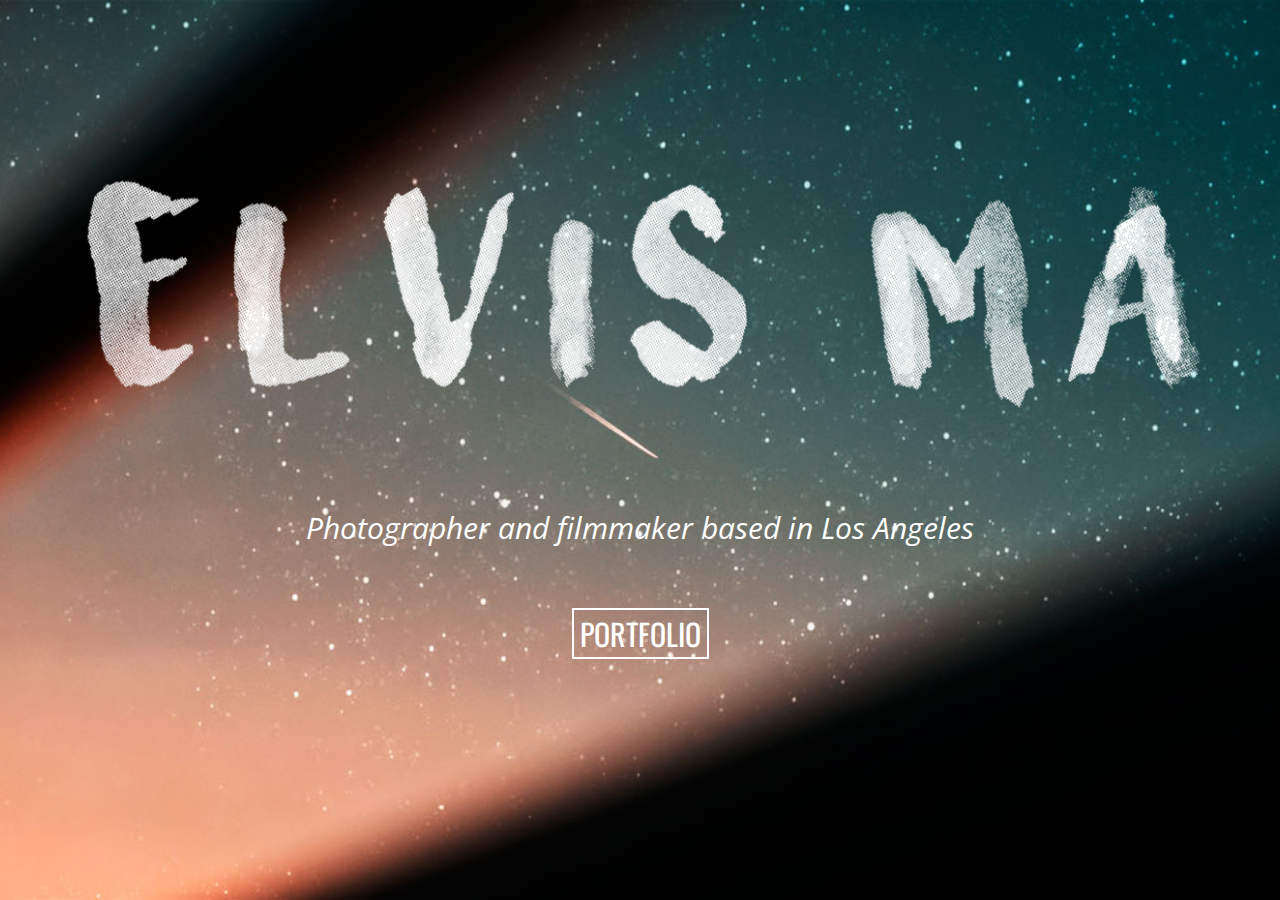
<file: index.html>
<!DOCTYPE html>
<html id="homePage">
	<head>
		<meta charset="utf-8"/>
		<meta name="description" content="Portfolio of Elvis Ma, a photographer and filmmaker located in Los Angles"/>
		<title>Elvis Ma Photography</title> 
		<link rel="stylesheet" type="text/css" href="ElvisMa.css" />	
		<link href="https://fonts.googleapis.com/css?family=Amatic+SC" rel="stylesheet">
		<link href="https://fonts.googleapis.com/css?family=Oswald" rel="stylesheet">
		<link href="https://fonts.googleapis.com/css?family=Open+Sans+Condensed:300" rel="stylesheet">
		<link rel="shortcut icon" href="web/favicon.ico" />
		<script src="https://ajax.googleapis.com/ajax/libs/jquery/3.3.1/jquery.min.js">
		</script>
		<script>
			var go = false;
			var startTimers;
			function changeBackgroundIn() {
				$("#blueLogo").css({"display":"block"});
				$("#blueLogo").animate({left: "10px"},200).promise().done(function() { logoOut();});
				document.getElementById("buttonPo").style.backgroundColor = "white";
				document.getElementById("buttonPo").style.color = "black";
			}	
			function changeBackgroundOut() {
				document.getElementById("buttonPo").style.backgroundColor = "transparent";
				document.getElementById("buttonPo").style.color = "white";
			}
			function changeBackgroundClick() {
				document.getElementById("buttonPo").style.border = "2px solid white";
			}
			function logoOut() {
				$("#blueLogo").animate({left: "0px"},200)
				$("#blueLogo").css({"display":"none"});
			}
			function fadeBackground() {
				$("#homePage").fadeIn();
				$("nav").fadeIn();
				$("#home").slideDown();
			}	
			window.onload = function() {
				fadeBackground();
			}
		</script>
	</head>
	<body>
		<div id="blueLogo"></div>
		<div id="logo"> </div> 
		<center><div id="home"/><span id="italicize">Photographer and filmmaker based in Los Angeles</span> </div></center>
		<nav id="buttonNav">
			<!--<center><div id="portfolioNav">
				<center><a href="portfolio.html">PORTFOLIO</a></center>
			</div></center>-->
			<center><a href="portfolio.html" id="buttonP"><input id="buttonPo" type="button" value="PORTFOLIO"  onmouseover="changeBackgroundIn()" onmouseout="changeBackgroundOut()" onclick="changeBackgroundClick()"></a></center>
		</nav>
	</body>
</html>
</file>
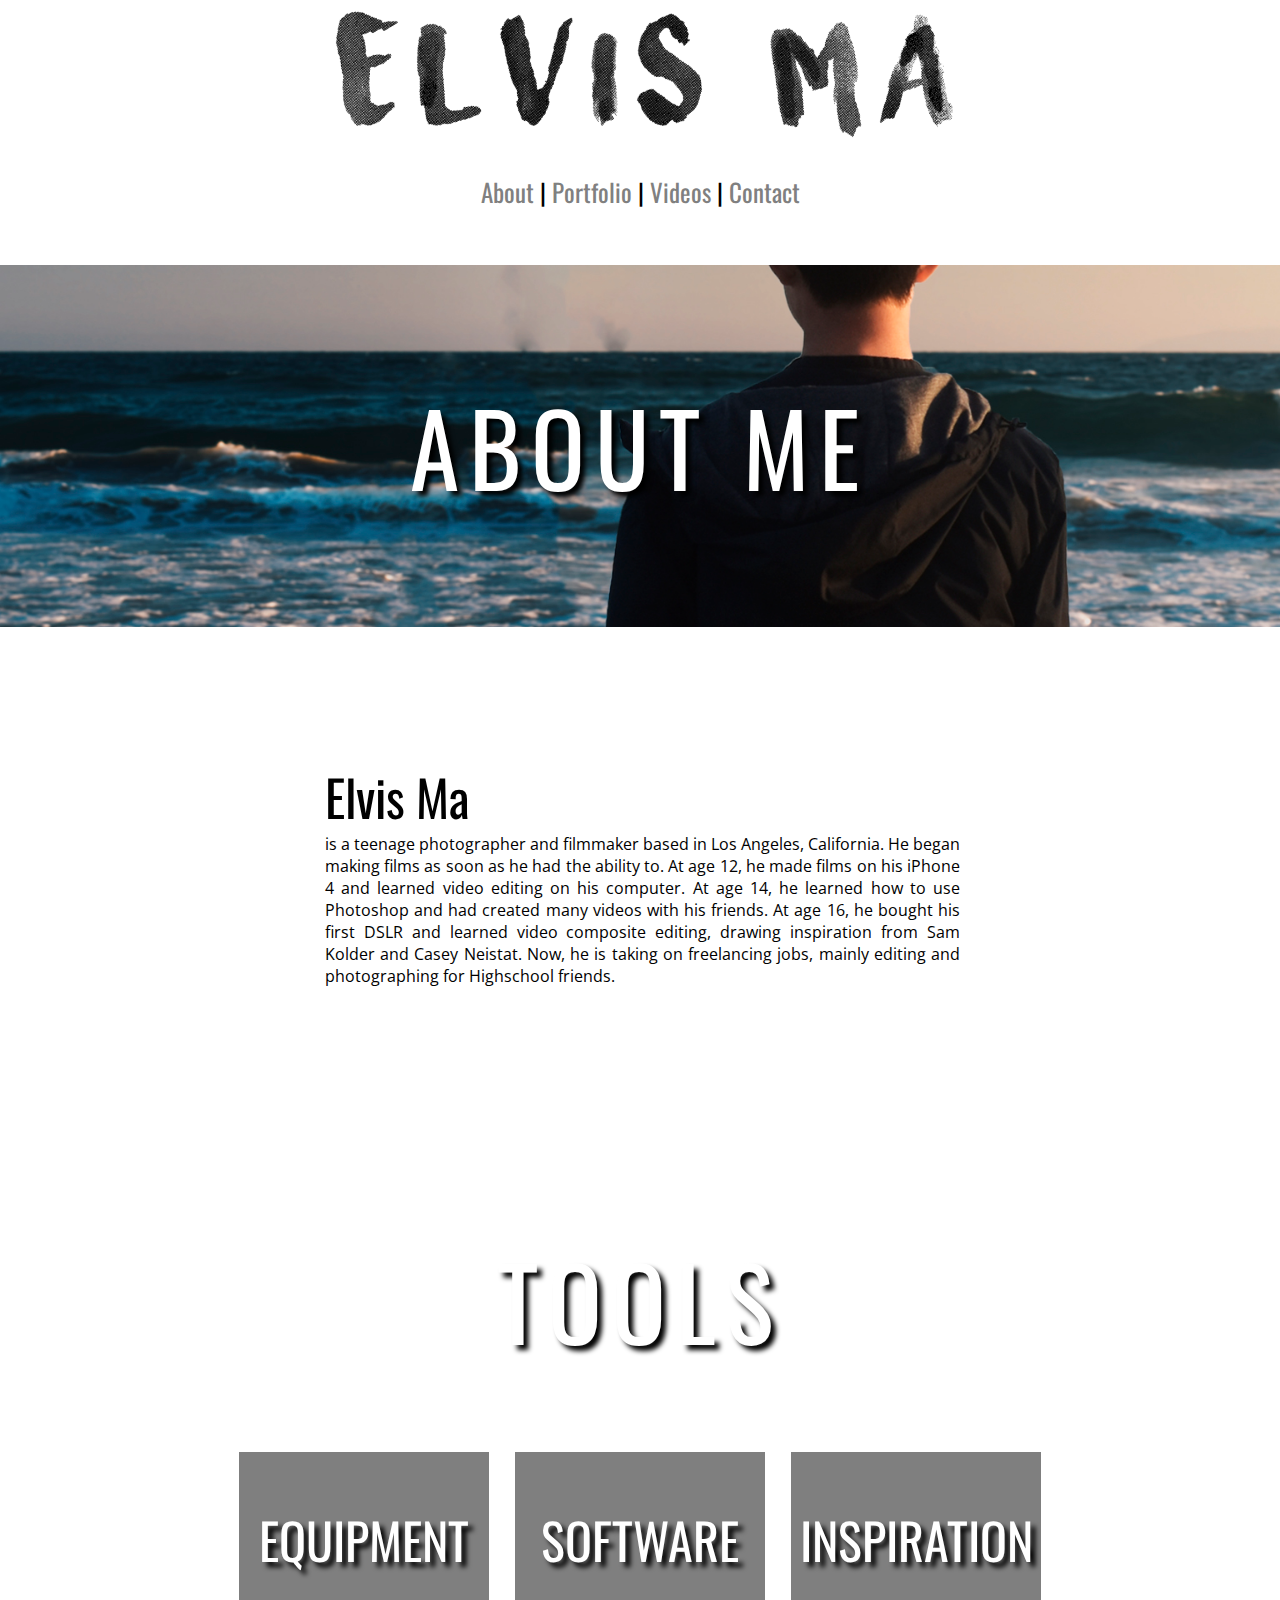
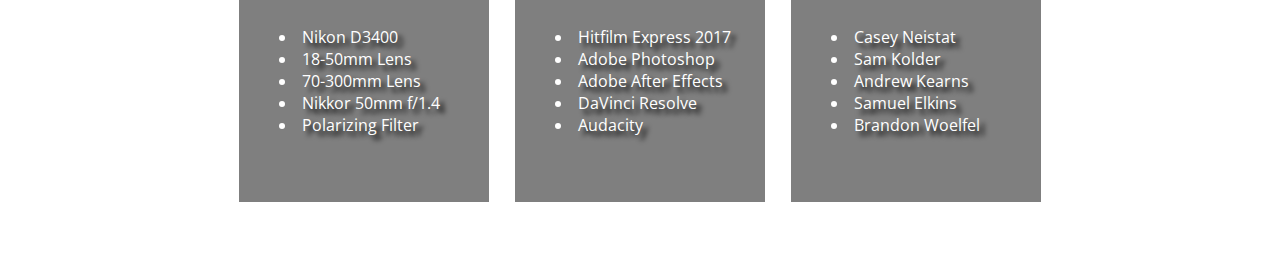
<file: aboutme.html>
<!DOCTYPE html>
<html>
	<head>	
		<meta name="description" content="Learn about Elvis Ma's background and inspiration"/>
		<title>About</title>
		<link rel="stylesheet" type="text/css" href="ElvisMa.css" />
		<link href="https://fonts.googleapis.com/css?family=Oswald" rel="stylesheet">
		<link href="https://fonts.googleapis.com/css?family=Amatic+SC" rel="stylesheet">
		<link href="https://fonts.googleapis.com/css?family=Open+Sans+Condensed:300" rel="stylesheet">
		<link href="https://fonts.googleapis.com/css?family=Open+Sans" rel="stylesheet">
		<link rel="shortcut icon" href="web/favicon.ico" />
	</head>
	<body>
		<div id="topDiv">
			<a href="index.html"><h1 class="pageHead"></h1></a>
			<nav>
				<p class="mainnav">
					<a href="aboutme.html">About</a> |
					<a href="portfolio.html">Portfolio</a> |
					<a href="videos.html">Videos</a> |
					<a href="contact.html">Contact</a>
				</p>
			</nav>
		</div>
		<h1 class="pageHeader">ABOUT</h1>
		<div id="aboutParallax" >
			<div class="parallax-inner">
				<h1>ABOUT ME</h1>
			</div>
		</div>
		<!--<img id="myPhoto" src="me.jpg">-->
			<div id="aboutMe">
				<p class="maintext"><span class="name">Elvis Ma</span><br>is a teenage photographer and filmmaker based in Los Angeles, California. He began making films as soon as he had the ability to. At age 12, he made films on his iPhone 4 and learned video editing on his computer. At age 14, he learned how to use Photoshop and had created many videos with his friends. At age 16, he bought his first DSLR and learned video composite editing, drawing inspiration from Sam Kolder and Casey Neistat. Now, he is taking on freelancing jobs, mainly editing and photographing for Highschool friends. </p>
			</div>
		<div id="equipmentParallax">
			<div class="parallax-inner">
				<h1>TOOLS</h1>
				<div id="toolsDivs">
					<div class="equipmentDiv">
						<p class="name" class="equipmentTitle">EQUIPMENT</p>	
						<ul class="equipment">
							<li>Nikon D3400</li>
							<li>18-50mm Lens</li>
							<li>70-300mm Lens</li>
							<li>Nikkor 50mm f/1.4</li>
							<li>Polarizing Filter</li>
						</ul>
					</div>
					<div class="equipmentDiv">
						<p class="name" class="equipmentTitle">SOFTWARE</p>	
						<ul class="equipment">
							<li>Hitfilm Express 2017</li>
							<li>Adobe Photoshop</li>
							<li>Adobe After Effects</li>
							<li>DaVinci Resolve</li>
							<li>Audacity</li>
						</ul>
					</div>
					<div class="equipmentDiv">
						<p class="name" class="equipmentTitle">INSPIRATION</p>	
						<ul class="equipment">
							<a href="https://www.youtube.com/user/caseyneistat" target="_blank"><li>Casey Neistat</li></a>
							<a href="https://www.youtube.com/channel/UC_tXKhJlqZrgr_qdhEKmrDQ" target="_blank" ><li>Sam Kolder</li> </a>
							<a href="https://www.andrewtkearns.com/" target="_blank"><li>Andrew Kearns</li></a>
							<a href="https://samuelelkins.co/" target="_blank"><li>Samuel Elkins</li></a>
							<a href="http://www.brandonwoelfel.com/" target="_blank"><li>Brandon Woelfel</li></a>
						</ul>
					</div>
				</div>
			</div>
		</div>
		
	</body>
</html>
</file>
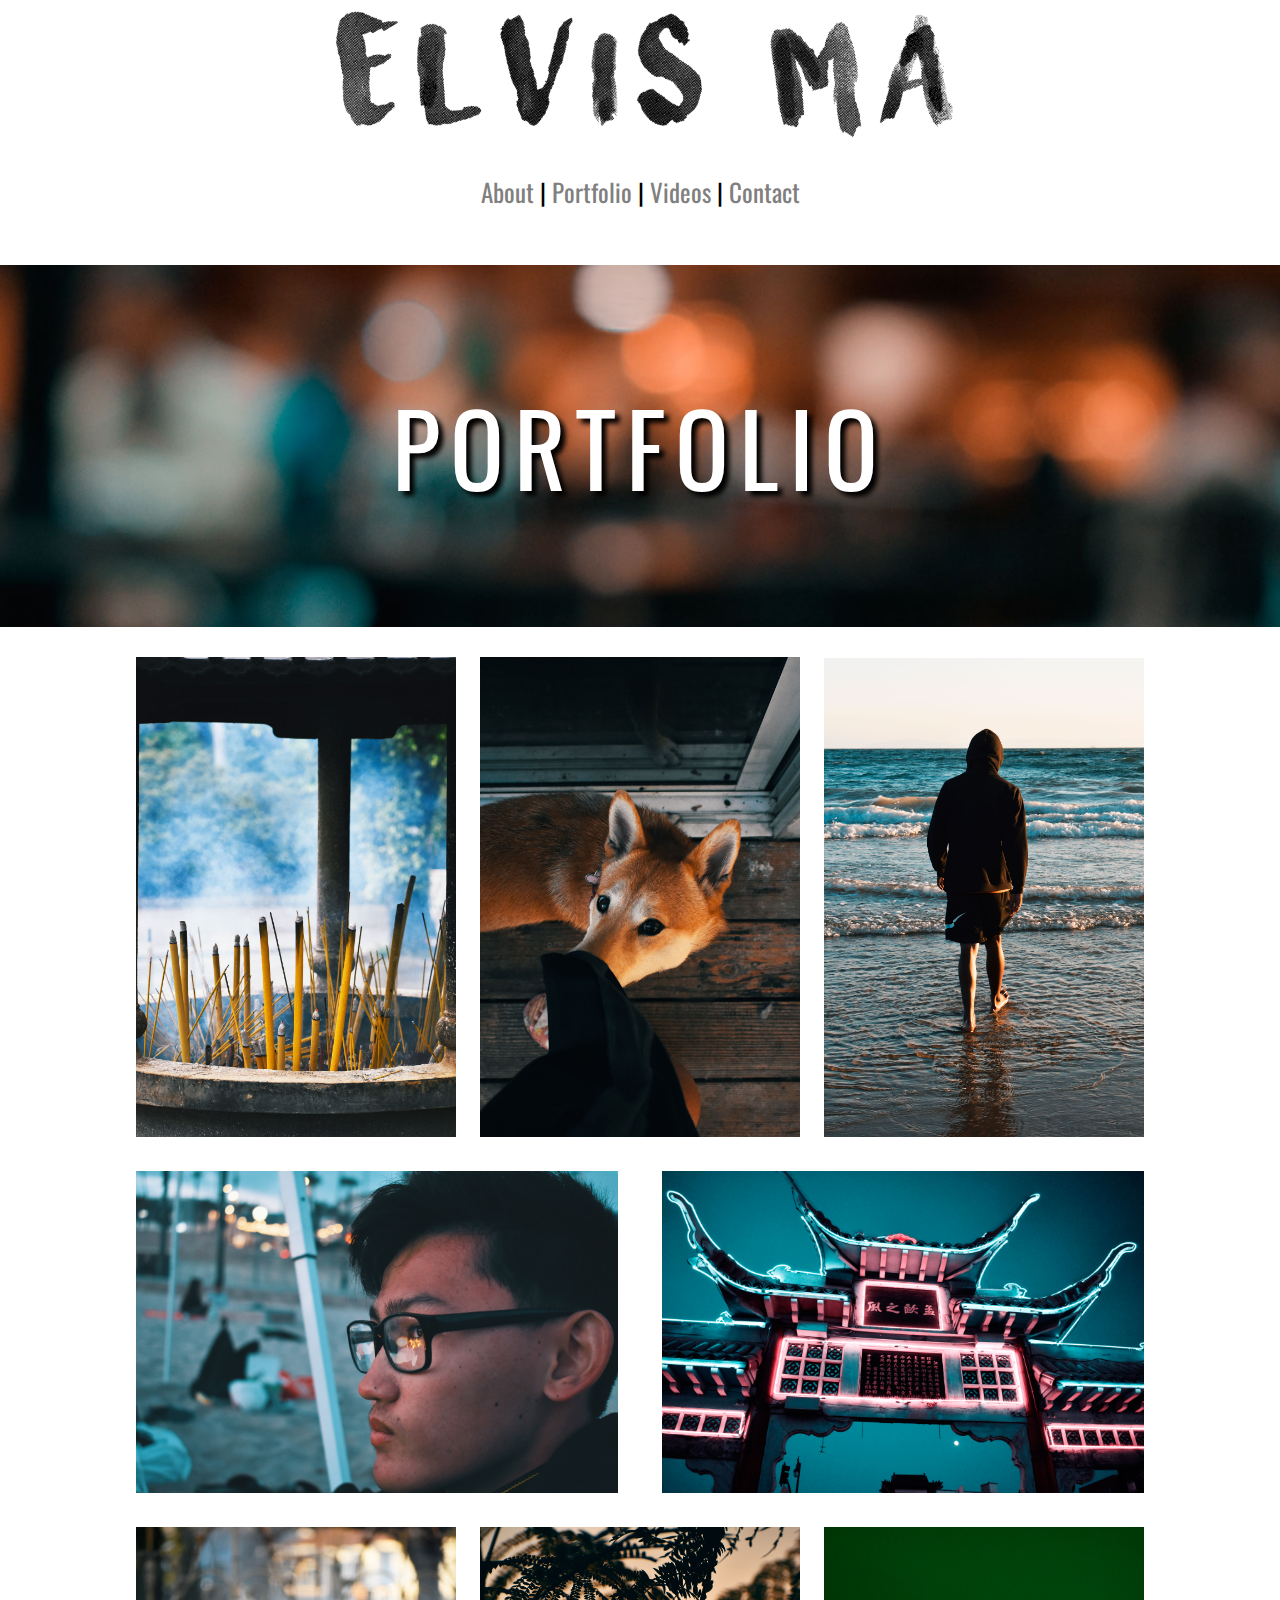
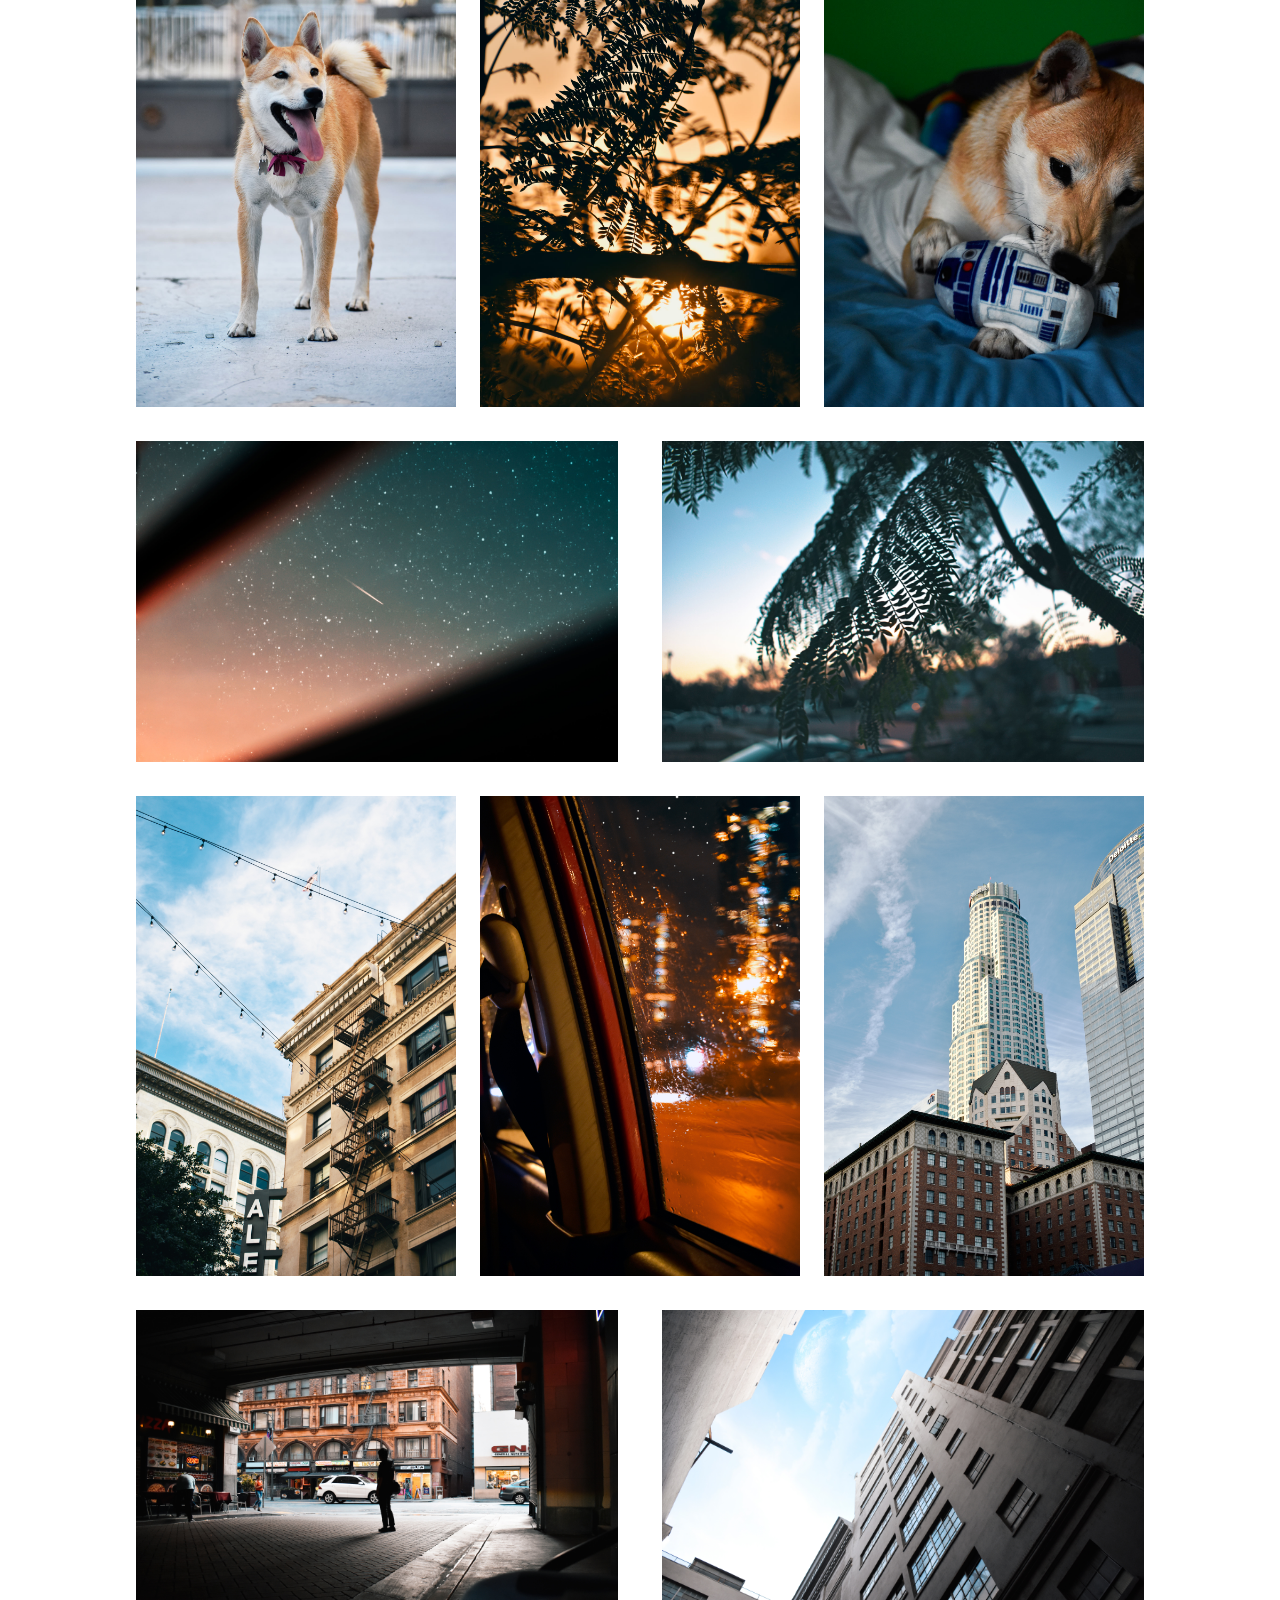
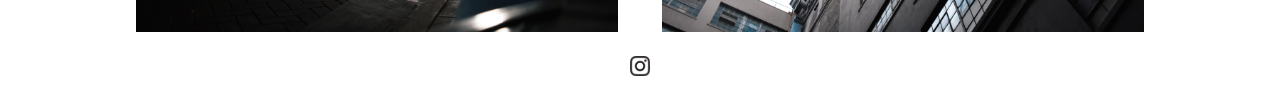
<file: portfolio.html>
<!DOCTYPE html>
<html>
	<head>
		<meta name="description" content="Elvis Ma's Photography Portfolio"/>
		<title>Portfolio</title>
		<link rel="stylesheet" type="text/css" href="ElvisMa.css" />
		<link href="https://fonts.googleapis.com/css?family=Oswald" rel="stylesheet">
		<link rel="shortcut icon" href="web/favicon.ico" />
		<script src="https://ajax.googleapis.com/ajax/libs/jquery/3.3.1/jquery.min.js"></script>
		<script>
			var slideshow = ["portfolio/neoncastleOptimized.jpg","portfolio/bokehOptimized.jpg", "portfolio/edwinbokehOptimized.jpg", "parallax/bokeh.jpg"];
			var currentImage;
			var counter= 0;
			
			function enlargeImage(id) {
				id.style.transition = "all .2s ease-in-out";
				id.style.transform = "scale(1.05)";
			}
			function unlargeImage(id) {
				id.style.transition = "all .2s ease-in-out";
				id.style.transform = "scale(1)";
			}
			function startSlideshow(imageArray) {
				if (counter >= imageArray.length) {
					counter = 0;
				}
				currentImage = imageArray[counter];
				//console.log(currentImage);
				if (currentImage == "parallax/bokeh.jpg") {
					document.getElementById("portfolioParallax").style.background = "url('" +currentImage+ "')  no-repeat center fixed";
				} else {
					document.getElementById("portfolioParallax").style.background = "url('" +currentImage+ "')  fixed";
				}
				counter++;
			}
			function fadeBackground() {
				$('#portDiv').fadeIn();
				$('#portfolioParallax').fadeIn();
				$('#portLogo').fadeIn();
				$('#portNav').fadeIn();
			}
			window.onload = function() {
				fadeBackground();
				var slideshowTimer = setInterval(function(){startSlideshow(slideshow);}, 2000);
			}
			
		</script>
	</head>
	<body>
		<a href="index.html"><h1 class="pageHead" id="portLogo"></h1></a>
		<nav id="portNav">
			<p class="mainnav">
				<a href="aboutme.html">About</a> |
				<a class="current" href="portfolio.html">Portfolio</a> |
				<a href="videos.html">Videos</a> |
				<a href="contact.html">Contact</a>
			</p>
		</nav>
		<div id="portfolioParallax">
			<div class="parallax-inner">
				<h1>PORTFOLIO</h1>
			</div>
		</div>
		<div id="portDiv">
			<center>
				<div class="portraits">
					<a href="https://www.instagram.com/p/BYC7zZTgqqB/?taken-by=elvis._.ma" target="_blank">
						<img src="portfolio/candles0Optimized.jpg" id="candle" alt="big candles from Hong Kong" onmouseover="enlargeImage(this)" onmouseout="unlargeImage(this)" />
					</a>
					<a href="https://www.instagram.com/p/BY99_WyAbSt/?taken-by=elvis._.ma" target="_blank">
						<img src="portfolio/katsuariel1Optimized.jpg" alt="overhead photo of a Shiba Inu dog" onmouseover="enlargeImage(this)" onmouseout="unlargeImage(this)"/>
					</a>
					<a href="https://www.instagram.com/p/BYr7pFxAVlu/?taken-by=elvis._.ma" target="_blank">
						<img src="portfolio/davidsunset1Optimized.jpg" alt="man walking into ocean with sunset" onmouseover="enlargeImage(this)" onmouseout="unlargeImage(this)"/>
					</a>							
				</div>
				<div class="landscapes">
					<a href="https://www.instagram.com/p/BZAgstmApJE/?taken-by=elvis._.ma" target="_blank">
						<img src="portfolio/edwinbokehOptimized.jpg" alt="guy sitting in front of a firepit" onmouseover="enlargeImage(this)" onmouseout="unlargeImage(this)"/>
					</a> 
					<a href="https://www.instagram.com/p/BYxA3Kdghz2/?taken-by=elvis._.ma" target="_blank">
					<img src="portfolio/neoncastleOptimized.jpg" alt="Chinatown" onmouseover="enlargeImage(this)" onmouseout="unlargeImage(this)"/>
					</a>
				</div>
				<div class="portraits">
					<img src="portfolio/katssuOptimized.jpg" alt="smiling Shiba Inu" onmouseover="enlargeImage(this)" onmouseout="unlargeImage(this)"/>
					<img src="portfolio/leavesOptimized.jpg" alt="silhouette of leaves in front of sunset"onmouseover="enlargeImage(this)" onmouseout="unlargeImage(this)"/>
					<img src="portfolio/katsubitingOptimized.jpg" alt="shiba inu biting a toy" onmouseover="enlargeImage(this)" onmouseout="unlargeImage(this)"/>
				</div>
				<div class="landscapes">
					<img src="portfolio/starsOptimized.jpg" alt="stars with a shooting star" onmouseover="enlargeImage(this)" onmouseout="unlargeImage(this)"/>
					<img src="portfolio/bokehOptimized.jpg" alt="leaves" onmouseover="enlargeImage(this)" onmouseout="unlargeImage(this)"/>
				</div>
				<div class="portraits">
					<img src="portfolio/lightbuildingOptimized.jpg" alt="building with lights" onmouseover="enlargeImage(this)" onmouseout="unlargeImage(this)"/>
					<img src="portfolio/windowrainOptimized.jpg" alt="window with rain" onmouseover="enlargeImage(this)" onmouseout="unlargeImage(this)"/>
					<img src="portfolio/bankOptimized.jpg" alt="US bank tower" onmouseover="enlargeImage(this)" onmouseout="unlargeImage(this)"/>
				</div>
				<div class="landscapes">
					<img src="portfolio/alleytimOptimized.jpg" alt="silhouette of a guy in alley" onmouseover="enlargeImage(this)" onmouseout="unlargeImage(this)"/>
					<img src="portfolio/skybuildingOptimized.jpg" alt="low angle photo of a building" onmouseover="enlargeImage(this)" onmouseout="unlargeImage(this)"/>
				</div>
				<a href="https://www.instagram.com/elvis._.ma/?hl=en" target="_blank">
					<img src="visit/instagramMini.png" id="instagramMini"/>
				</a>
			</center>
		</div>
		
	</body>
</html>
</file>
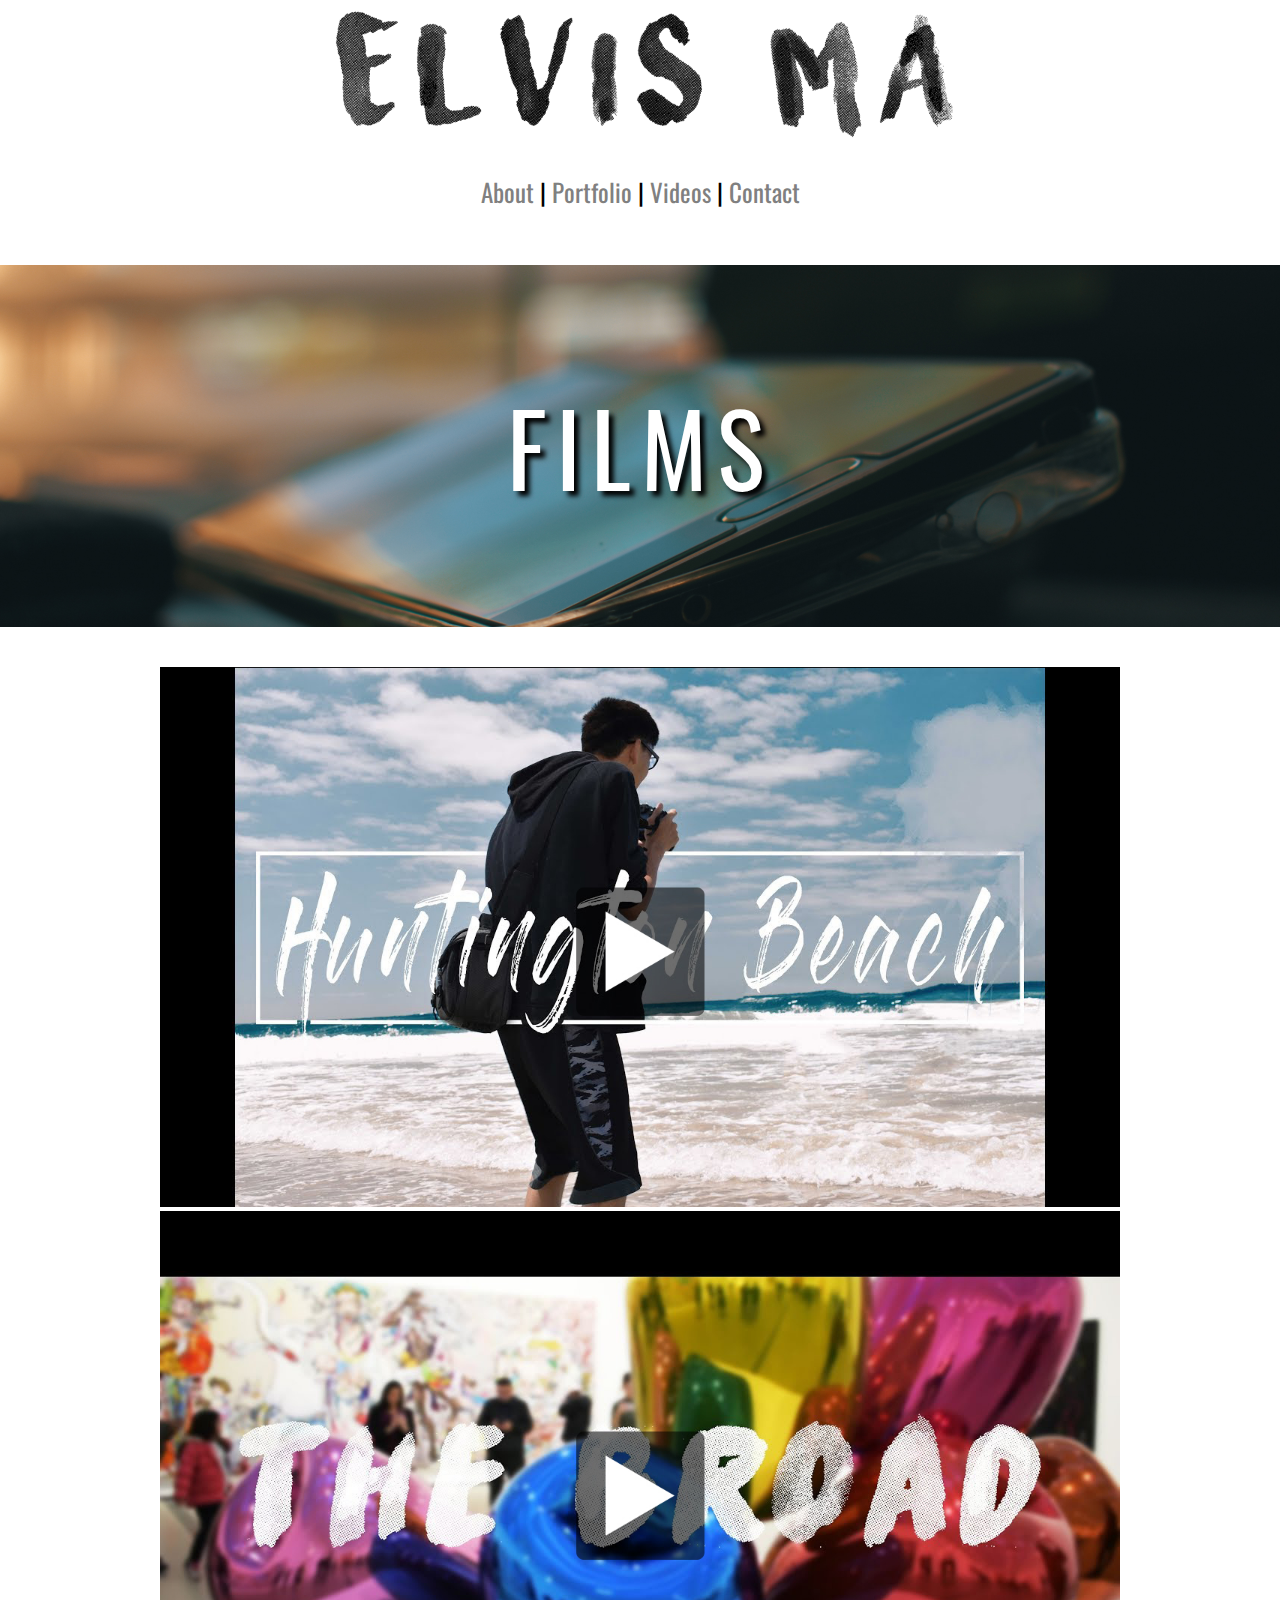
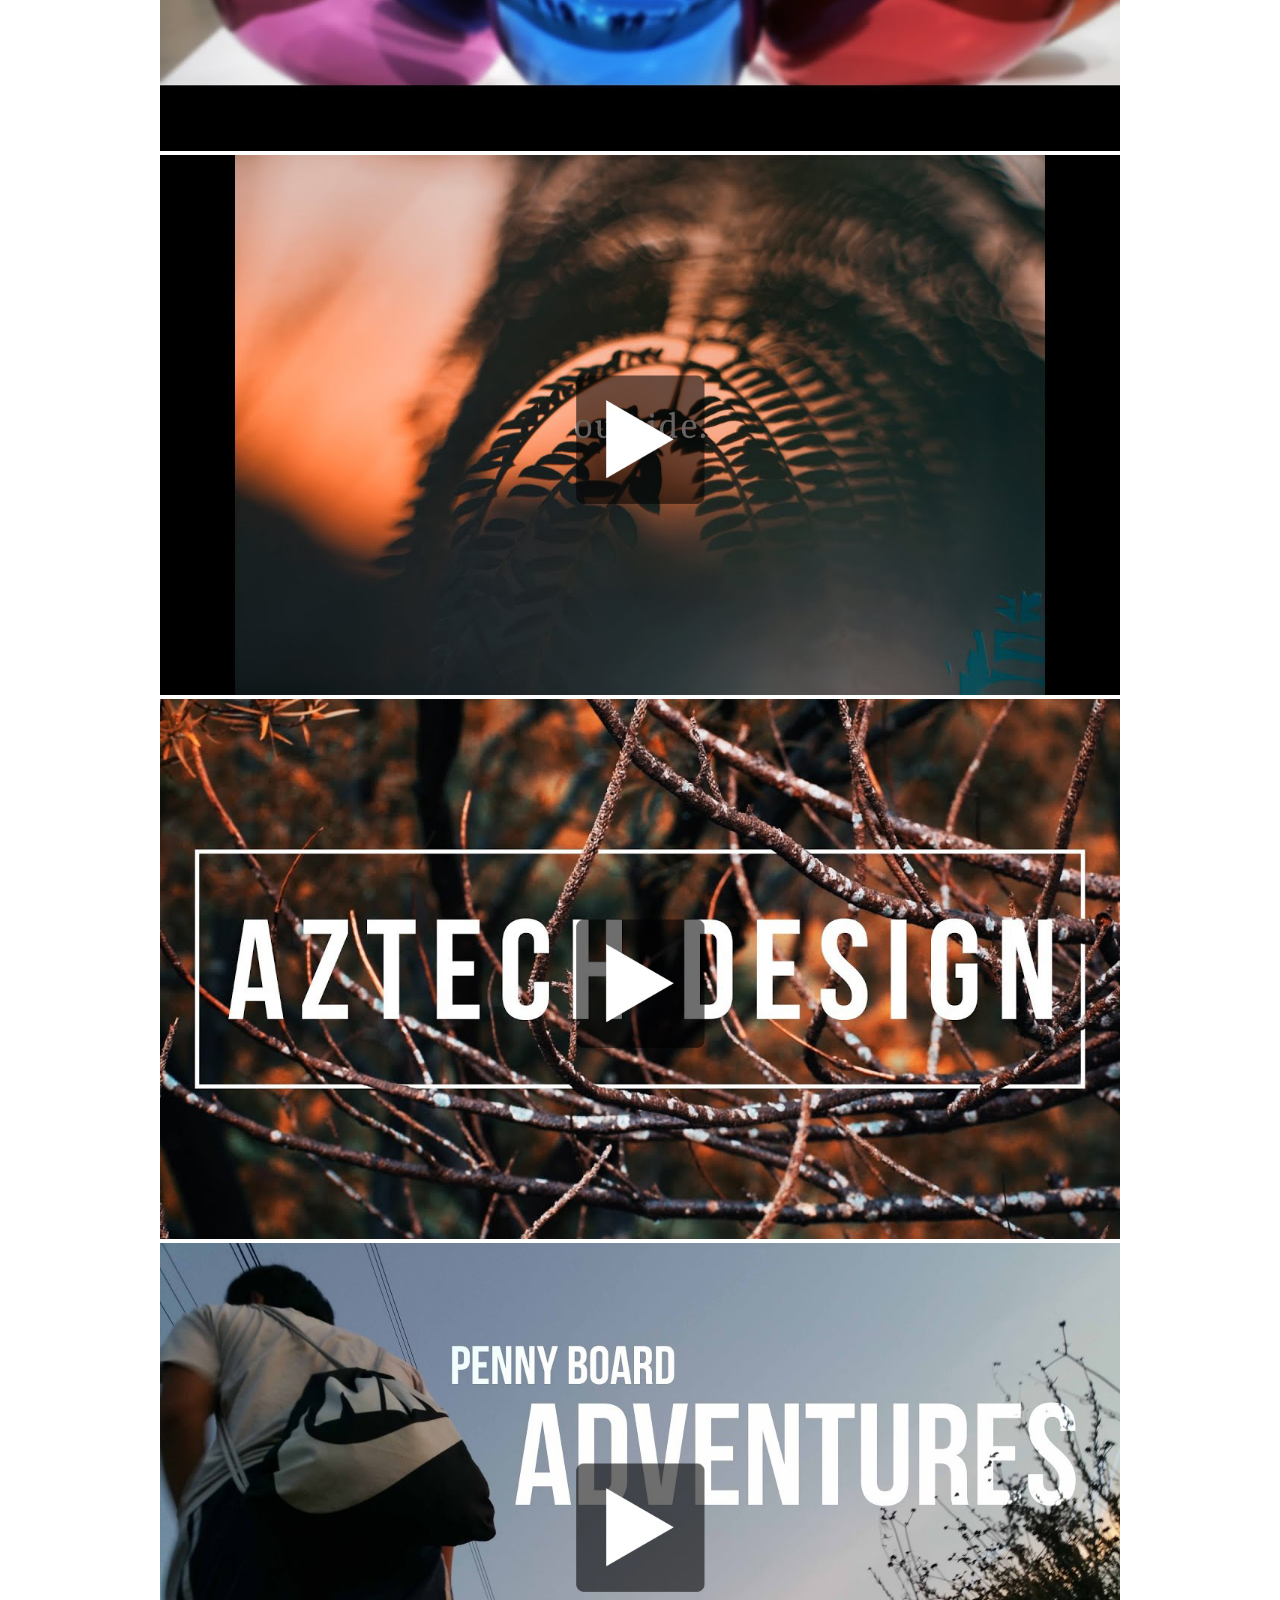
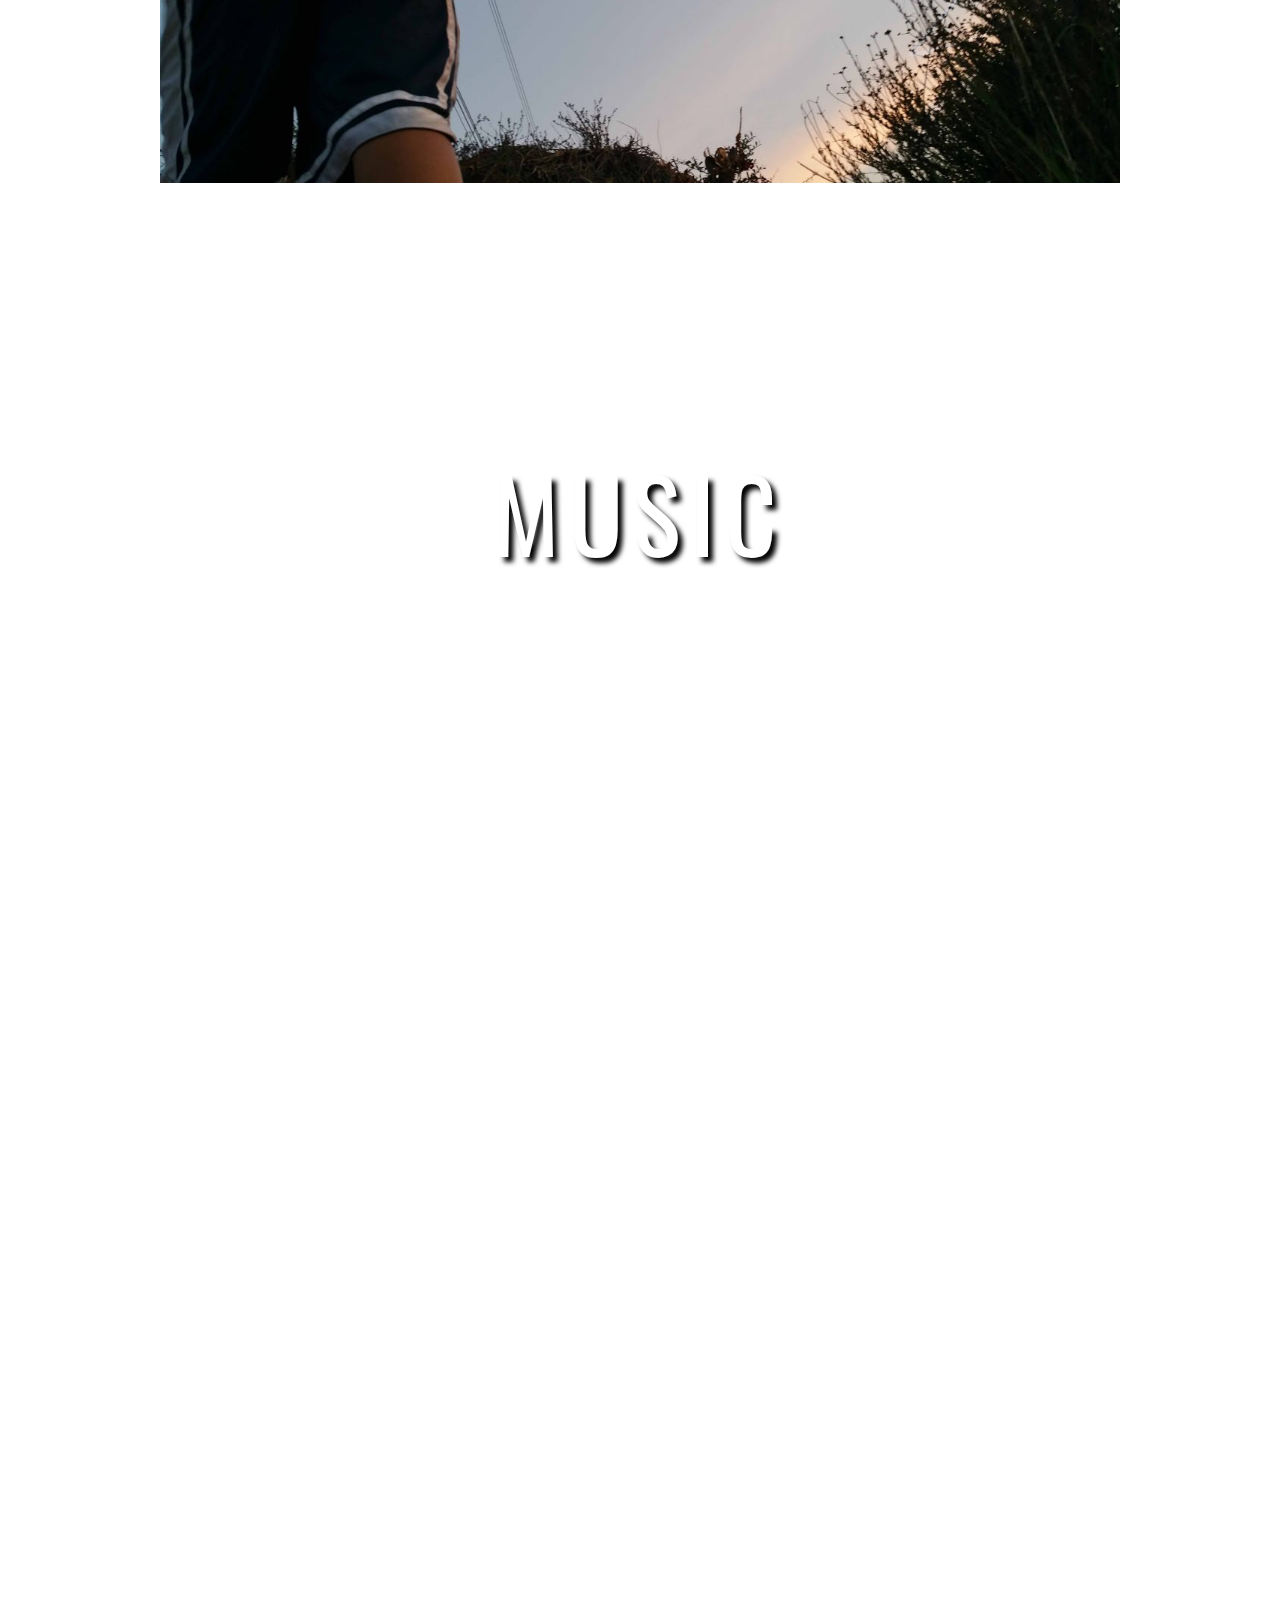
<file: VIDEOS.html>
<!DOCTYPE html>
<html>
	<head>
		<meta name="description" content="Elvis Ma's Film Portfolio"/>
		<title>Videos</title>
		<link rel="stylesheet" type="text/css" href="ElvisMa.css" />
		<link href="https://fonts.googleapis.com/css?family=Oswald" rel="stylesheet">
		<link rel="shortcut icon" href="web/favicon.ico" />
		<script src="https://ajax.googleapis.com/ajax/libs/jquery/3.3.1/jquery.min.js"></script>
		<script>
			//https://css-tricks.com/play-button-youtube-and-vimeo-api/
			function playVideo(vid) {
				var vid = document.getElementById(vid);
				vid.src = vid.src + "?autoplay=1";
			}
		</script>
	</head>
	<body>
		<a href="index.html"><h1 class="pageHead"></h1></a>
		<nav>
			<p class="mainnav">
		
				<a href="aboutme.html">About</a> |
				<a href="portfolio.html">Portfolio</a> |
				<a href="videos.html">Videos</a> |
				<a href="contact.html">Contact</a>
			</p>
		</nav>
		<center><h1 class="pageHeader">VIDEOS</h1></center>
		<div id="videoParallax">
			<div class="parallax-inner">
				<h1>FILMS</h1>
			</div>
		</div>
		<div class="videoList">
			<div onclick="this.nextElementSibling.style.display='block'; this.style.display='none';playVideo('beachVideo')">
				<center><img src="thumbnail/beach.jpg" style="cursor:pointer" width=" 960px" height="540px" /></center>
			</div>
			<div style="display:none">
				<iframe id="beachVideo" src="https://www.youtube.com/embed/LG9919_G1wM" class="videos"></iframe>
			</div>
			<div onclick="this.nextElementSibling.style.display='block'; this.style.display='none';playVideo('broadVideo')">
				<center><img src="thumbnail/broad.jpg" style="cursor:pointer" width=" 960px" height="540px" /></center>
			</div>
			<div style="display:none">
				<iframe id="broadVideo" src="https://www.youtube.com/embed/mLyCxpMCnsc" class="videos"></iframe>
			</div>
			<div onclick="this.nextElementSibling.style.display='block'; this.style.display='none'; this.style.transition='all .2s ease-in-out'; playVideo('outsideVideo')">
				<center><img src="thumbnail/outside.jpg" style="cursor:pointer" width=" 960px" height="540px" /></center>
			</div>
			<div style="display:none">
				<iframe  id="outsideVideo" src="https://www.youtube.com/embed/I5QNd0xFUnU" class="videos"></iframe>
			</div>
			
			<div onclick="this.nextElementSibling.style.display='block'; this.style.display='none'; playVideo('aztechVideo')">
				<center><img src="thumbnail/aztechdesign.jpg" style="cursor:pointer" width=" 960px" height="540px" /></center>
			</div>
			<div style="display:none">
				<iframe id="aztechVideo" src="https://www.youtube.com/embed/3y4-1AQR2SU" class="videos"></iframe>
			</div>
			
			<div onclick="this.nextElementSibling.style.display='block'; this.style.display='none';playVideo('pennyVideo')">
				<center><img src="thumbnail/penny.jpg" style="cursor:pointer" width=" 960px" height="540px" /></center>
			</div>
			<div style="display:none">
				<iframe id="pennyVideo" src="https://www.youtube.com/embed/smIzSJRW_CQ" class="videos"></iframe>
			</div>
		</div>
		<center><div id="sub1"><iframe id="fr" scrolling="no" src="https://www.youtube.com/subscribe_widget?p=darkmagicmaster321" style="border: none;background: white; height: 100px;overflow-x: hidden; overflow-y: hidden; width: 300px;"></iframe></div></center>
		<div id="musicParallax">
			<div class="parallax-inner">
				<h1>MUSIC</h1>
			</div>
		</div>
		<div class="videoList">
			<iframe src="https://www.youtube.com/embed/tCAwX2Blh5M" class="videos"></iframe>
			<iframe src="https://www.youtube.com/embed/qIO7aot6gRI" class="videos"></iframe>
			<iframe src="https://www.youtube.com/embed/JnTMUK5usO0" class="videos"></iframe>
			<iframe src="https://www.youtube.com/embed/bkFCTaDRZac" class="videos"></iframe>
			<iframe src="https://www.youtube.com/embed/mJcE2garhCg" class="videos"></iframe>
			<iframe src="https://www.youtube.com/embed/nd8Rl1tpHMM" class="videos"></iframe>
		</div>
		<center><div id="sub1"><iframe id="fr" scrolling="no" src="https://www.youtube.com/subscribe_widget?p=kjY0H5oNq7A0kk4qDx7S7A" style="border: none;background: white; height: 100px;overflow-x: hidden; overflow-y: hidden; width: 300px;"></iframe></div></center>
	</body>
</html>
</file>
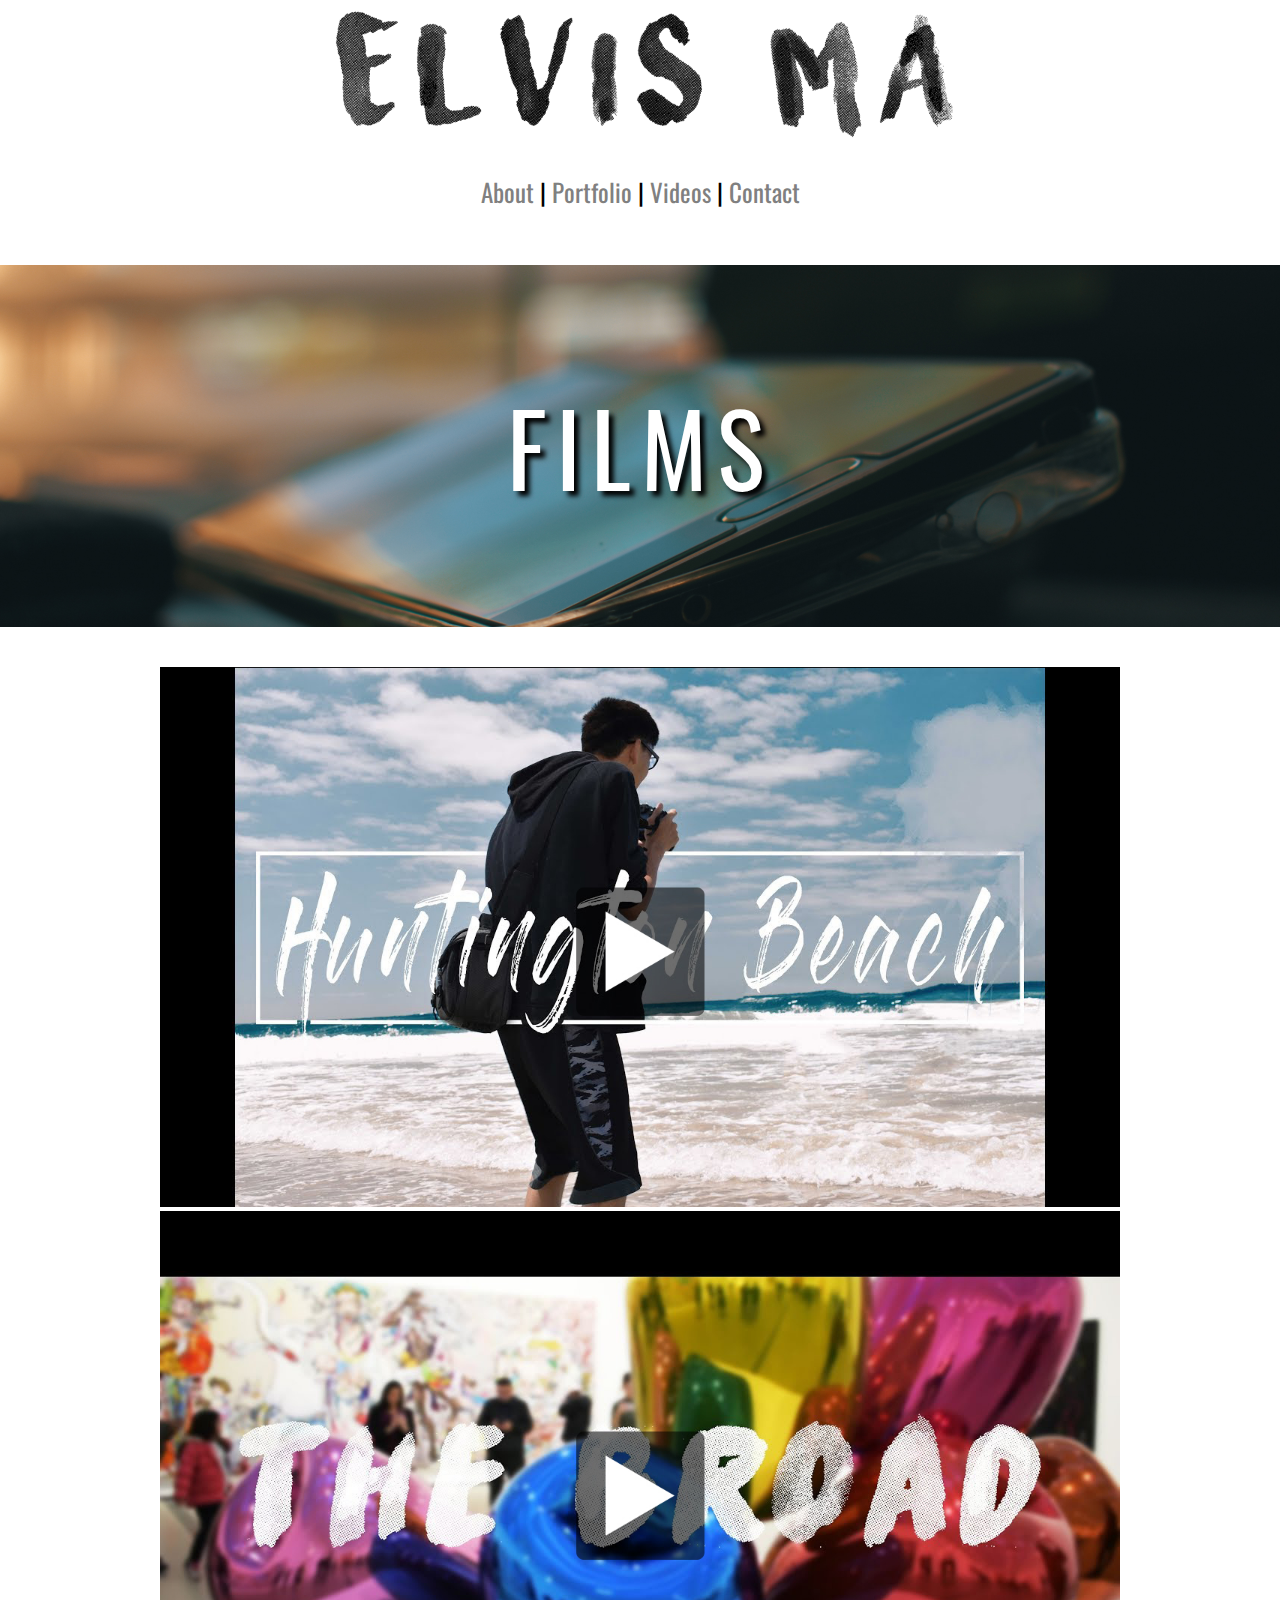
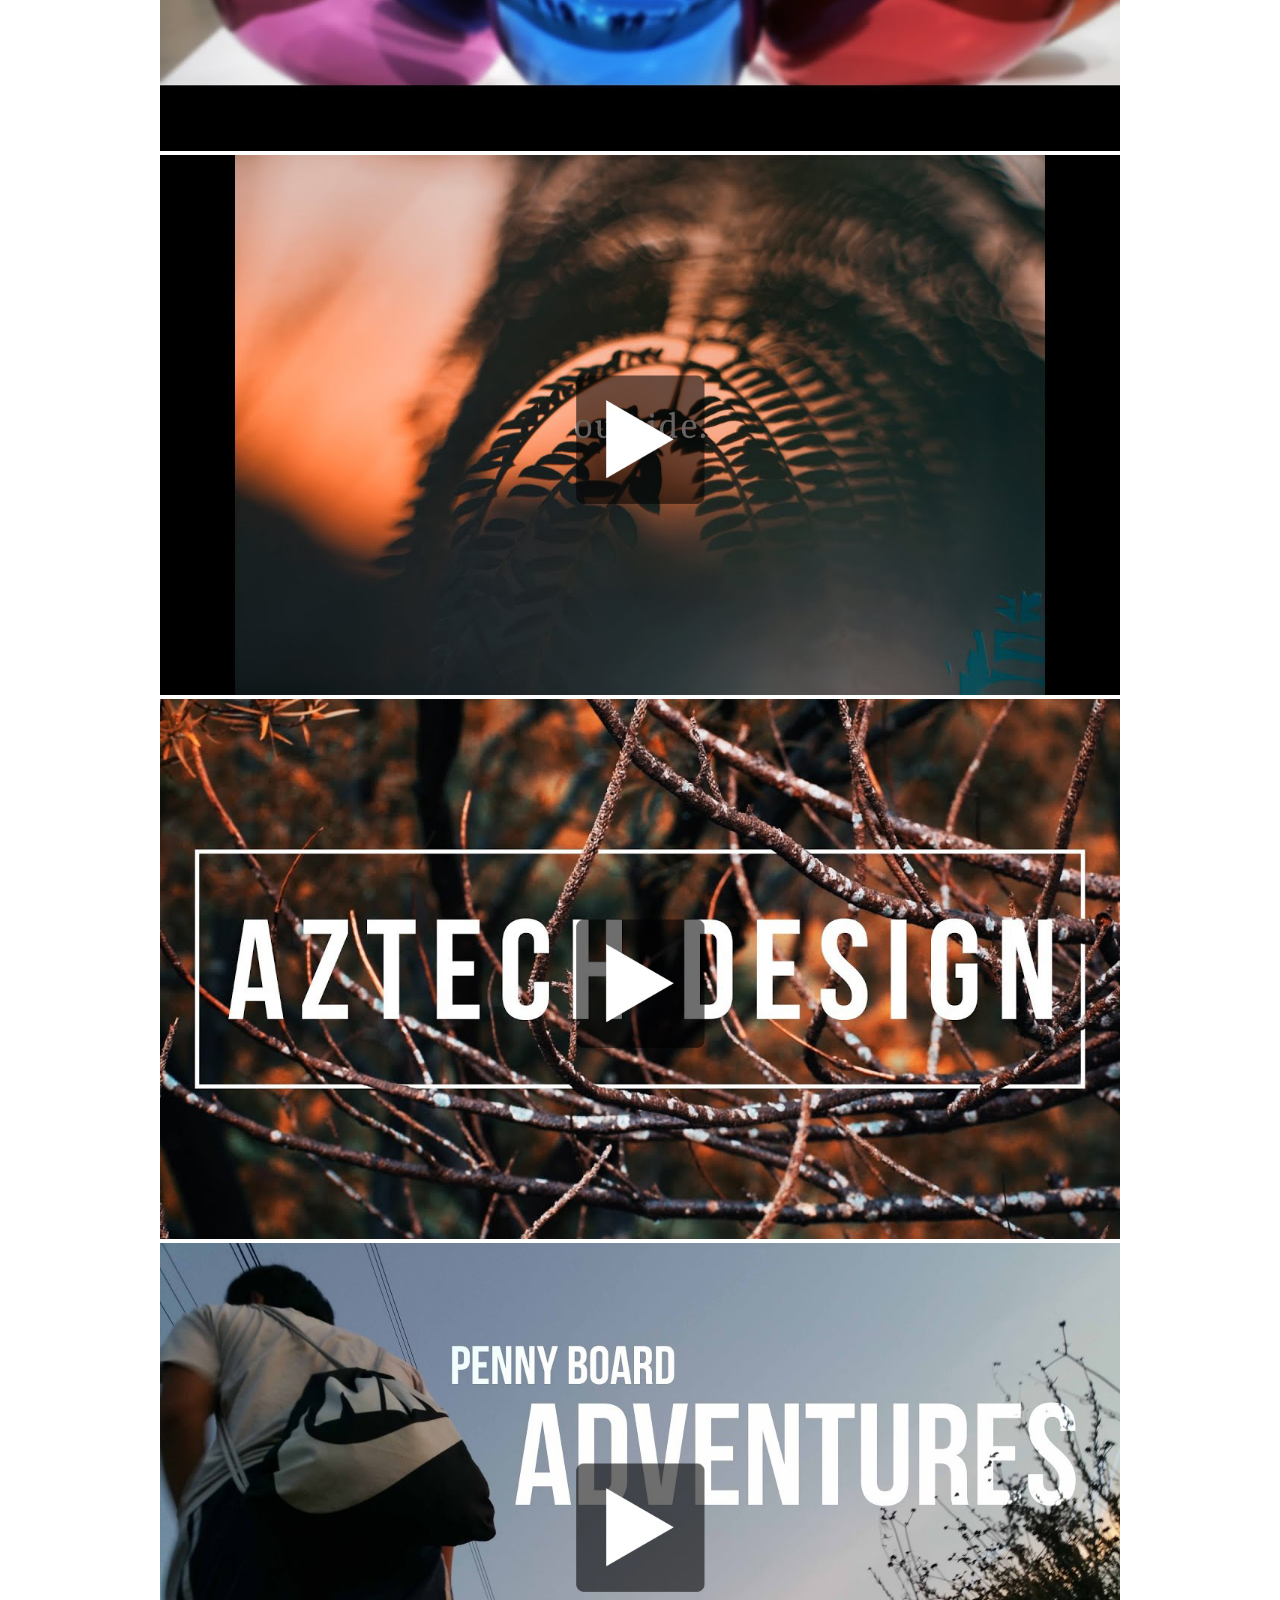
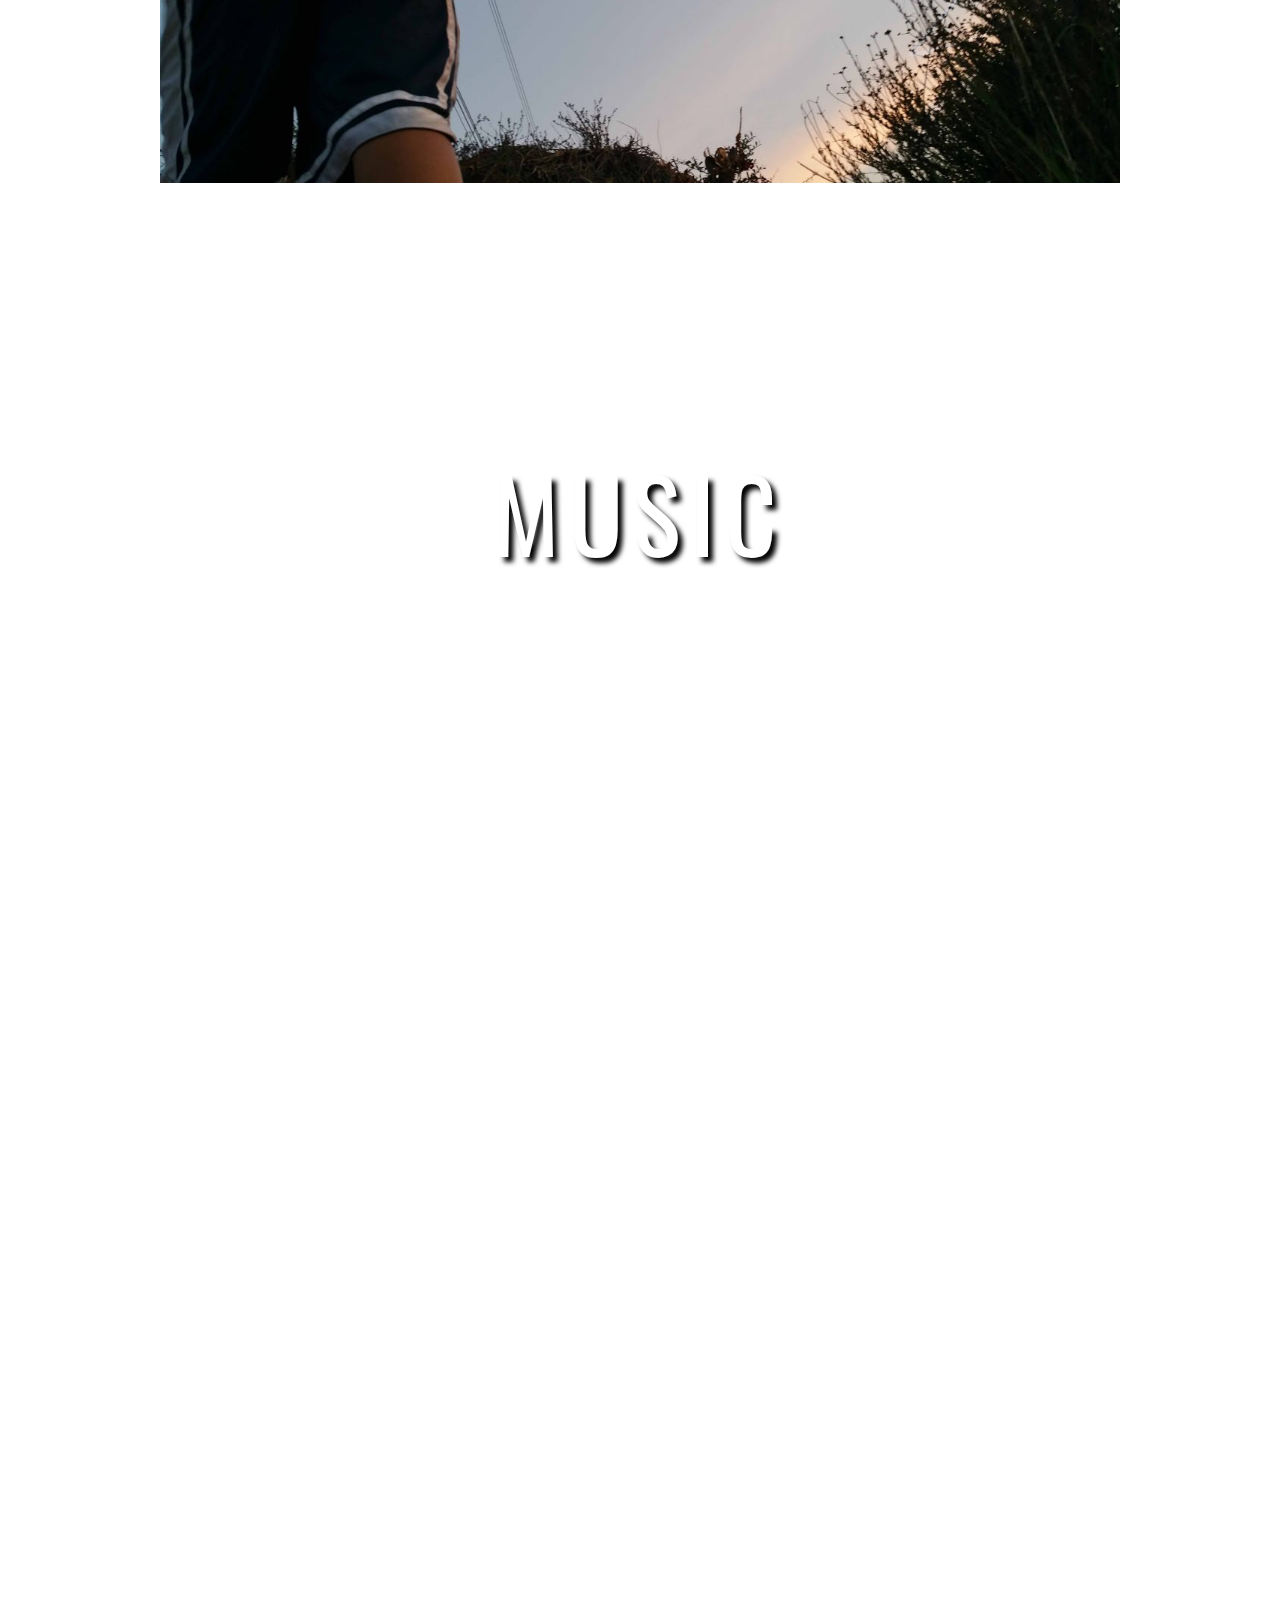
<file: videos.html>
<!DOCTYPE html>
<html>
	<head>
		<meta name="description" content="Elvis Ma's Film Portfolio"/>
		<title>Videos</title>
		<link rel="stylesheet" type="text/css" href="ElvisMa.css" />
		<link href="https://fonts.googleapis.com/css?family=Oswald" rel="stylesheet">
		<link rel="shortcut icon" href="web/favicon.ico" />
		<script src="https://ajax.googleapis.com/ajax/libs/jquery/3.3.1/jquery.min.js"></script>
		<script>
			//https://css-tricks.com/play-button-youtube-and-vimeo-api/
			function playVideo(vid) {
				var vid = document.getElementById(vid);
				vid.src = vid.src + "?autoplay=1";
			}
		</script>
	</head>
	<body>
		<a href="index.html"><h1 class="pageHead"></h1></a>
		<nav>
			<p class="mainnav">
		
				<a href="aboutme.html">About</a> |
				<a href="portfolio.html">Portfolio</a> |
				<a href="videos.html">Videos</a> |
				<a href="contact.html">Contact</a>
			</p>
		</nav>
		<center><h1 class="pageHeader">VIDEOS</h1></center>
		<div id="videoParallax">
			<div class="parallax-inner">
				<h1>FILMS</h1>
			</div>
		</div>
		<div class="videoList">
			<div onclick="this.nextElementSibling.style.display='block'; this.style.display='none';playVideo('beachVideo')">
				<center><img src="thumbnail/beach.jpg" style="cursor:pointer" width=" 960px" height="540px" /></center>
			</div>
			<div style="display:none">
				<iframe id="beachVideo" src="https://www.youtube.com/embed/LG9919_G1wM" class="videos"></iframe>
			</div>
			<div onclick="this.nextElementSibling.style.display='block'; this.style.display='none';playVideo('broadVideo')">
				<center><img src="thumbnail/broad.jpg" style="cursor:pointer" width=" 960px" height="540px" /></center>
			</div>
			<div style="display:none">
				<iframe id="broadVideo" src="https://www.youtube.com/embed/mLyCxpMCnsc" class="videos"></iframe>
			</div>
			<div onclick="this.nextElementSibling.style.display='block'; this.style.display='none'; this.style.transition='all .2s ease-in-out'; playVideo('outsideVideo')">
				<center><img src="thumbnail/outside.jpg" style="cursor:pointer" width=" 960px" height="540px" /></center>
			</div>
			<div style="display:none">
				<iframe  id="outsideVideo" src="https://www.youtube.com/embed/I5QNd0xFUnU" class="videos"></iframe>
			</div>
			
			<div onclick="this.nextElementSibling.style.display='block'; this.style.display='none'; playVideo('aztechVideo')">
				<center><img src="thumbnail/aztechdesign.jpg" style="cursor:pointer" width=" 960px" height="540px" /></center>
			</div>
			<div style="display:none">
				<iframe id="aztechVideo" src="https://www.youtube.com/embed/3y4-1AQR2SU" class="videos"></iframe>
			</div>
			
			<div onclick="this.nextElementSibling.style.display='block'; this.style.display='none';playVideo('pennyVideo')">
				<center><img src="thumbnail/penny.jpg" style="cursor:pointer" width=" 960px" height="540px" /></center>
			</div>
			<div style="display:none">
				<iframe id="pennyVideo" src="https://www.youtube.com/embed/smIzSJRW_CQ" class="videos"></iframe>
			</div>
		</div>
		<center><div id="sub1"><iframe id="fr" scrolling="no" src="https://www.youtube.com/subscribe_widget?p=darkmagicmaster321" style="border: none;background: white; height: 100px;overflow-x: hidden; overflow-y: hidden; width: 300px;"></iframe></div></center>
		<div id="musicParallax">
			<div class="parallax-inner">
				<h1>MUSIC</h1>
			</div>
		</div>
		<div class="videoList">
			<iframe src="https://www.youtube.com/embed/tCAwX2Blh5M" class="videos"></iframe>
			<iframe src="https://www.youtube.com/embed/qIO7aot6gRI" class="videos"></iframe>
			<iframe src="https://www.youtube.com/embed/JnTMUK5usO0" class="videos"></iframe>
			<iframe src="https://www.youtube.com/embed/bkFCTaDRZac" class="videos"></iframe>
			<iframe src="https://www.youtube.com/embed/mJcE2garhCg" class="videos"></iframe>
			<iframe src="https://www.youtube.com/embed/nd8Rl1tpHMM" class="videos"></iframe>
		</div>
		<center><div id="sub1"><iframe id="fr" scrolling="no" src="https://www.youtube.com/subscribe_widget?p=kjY0H5oNq7A0kk4qDx7S7A" style="border: none;background: white; height: 100px;overflow-x: hidden; overflow-y: hidden; width: 300px;"></iframe></div></center>
	</body>
</html>
</file>
<file: ElvisMa.css>
body{
	background-repeat: no-repeat;
	background-size:cover;
	margin: 0;
	padding: 0;
}
table, col{
	margin: 0 auto;
}
input :focus {outline:none;}
input {
	margin-top: 10px;
}
textarea {
	margin-top: 10px;
}
fieldset {
	margin: 0 auto;
}
legend {
	font-size: 20px;
	font: "Oswald", sans-serif; 
}

#portDiv {
	display: none;
}
#emailInput, #submit {
	border: none;
	margin: 0 auto;
} 
#submitButton {
	width: 100px;
	text-align: center;
}
#home{
	font-family: 'Open Sans Condensed', sans-serif;
	font-size: 30px;
	padding-top: 80px;
	color:white; 
	position: center; 
	display: none;
}
#logo{
	max-width:90%;
	max-height:90%;
	margin: 0 auto;
	content:url("web/logo.png"); 
	margin-top: 10em;
}
#blueLogo {
	position: absolute;
	z-index: -1;
	max-width:90%;
	max-height:90%;
	margin: 0 auto;
	content:url("web/bluelogo.png"); 
	right: 0;
	left: 0;
	display: none;
}
#homePage {
	background-image: url("web/starsOptimized.jpg");
	background-size: cover;
	background-repeat: no-repeat;
	background-position: center;
	height: 100%;
	display:none;
}
#mypicture {
	content: url("me.jpg");
	float: right;
	width: 50%;
	padding-right: 10px;
}
#buttonPo{
	font:30px "Oswald", sans-serif; 
	background-color: transparent;
	border: 2px solid white;
	color: white;
}
#buttonNav{
	padding-top:50px;
}
#portfolioNav {
	text-align: center;	
	padding-top: 50px;
	font:30px "Oswald", sans-serif; 
	width: 400px;
}
#portfolioNav a:link, #portfolioNav a:visited{
	color: white;
	text-decoration: none;
	border: 1px solid white;
}
#portfolioNav a:hover {
	background-color: white;
	color: black;
	text-decoration: none;
	border: 1px solid white;
}
#email {
	width: 128px;
}
#contactNav {
	padding-top: 50px;
}
#myVideo {
  position: fixed;

  z-index: -1;
  min-width: 100%;
  min-height: 100%;
  width: 100%;

}
#aboutMe {
	text-align: center;
	width: 50%;
	margin: 0 auto;
	padding-bottom: 116px;
	padding-top: 116px;
}
#contactInstruct {
	text-align: center;
	margin: 0 auto;
}
#contactText {
	width: 50%;
	margin: 0 auto;
}
#myPhoto {
	max-width: 100%;
}
#aboutParallax {
	background: url("parallax/elvis.jpg") no-repeat center fixed;
	background-size: cover;
	margin: 0 auto;
	max-width: 100%;
	padding: 40px;
}
#equipmentParallax {
	background: url("parallax/STREETSIGN.jpg") no-repeat center fixed;
	background-size: cover;
	margin: 0 auto;
	max-width: 100%;
	padding: 40px;
	z-index: -1;
}
#videoParallax {
	background: url("parallax/phone.jpg") no-repeat center fixed;
	background-size: cover;
	margin: 0 auto;
	max-width: 100%;
	padding: 40px;
}
#musicParallax {
	background: url("parallax/guitar.jpg") no-repeat center fixed;
	background-size: cover;
	margin: 0 auto;
	max-width: 100%;
	padding: 40px;
}
#portfolioParallax {
	background: url("parallax/bokeh.jpg") no-repeat center fixed;
	background-size: cover;
	margin: 0 auto;
	max-width: 100%;
	padding: 40px;	
	margin-bottom: 20px;
	display: none;
}

#toolsDiv {
	text-align: center;
	z-index: 1;
}
#contactParallax {
	background: url("parallax/bokeh2.jpg") no-repeat center fixed;
	background-size: cover;
	margin: 0 auto;
	max-width: 100%;
	padding: 40px;
}
#italicize {
	font-style: italic;
}
#contactForm input , #inputMessage{
		border: 1px solid black;
		border-radius: 8px;	
		padding: 10px;
		outline: none;
		box-shadow: 2px 2px 2px grey;
}
#emailInput input, #inputMessage {
	width: 500px;
	font-family: sans-serif;
}
#emailInput legend {
	text-align: center;	
}
#contactForm {
	width: 50%;
	margin-top: 50px;
	padding-bottom: 100px;
	padding-top: 50px;
	margin: 0 auto;
}
#contactForm h1 {
	text-align: center;
}
#feelFree {
	font-weight: bold;
	font-size: 2em;
}
#instagramMini {
	height: 20px;
	width: 20px;
	padding-bottom: 20px;
}
#sub1 {
	margin: 0 auto;
}	
#portLogo {
	display: none;
}
#portNav {
	display: none;
}
.mainnav {
	position: relative;
	text-align: center;
	padding-bottom: 30px;
	text-decoration: none;
	font: 25px "Oswald", sans-serif; 
}
.mainnav a:link {
	color: gray;
	text-decoration: none;
}
.mainnav a:visited {
	color: gray;
	text-decoration: none;
}
.mainnav a:hover{
	color: black;
	text-decoration: none;
}
.mainnav .current{
	color: black;
	text-decoration: none;
}
.equipment a:link {
	color: white;
	text-decoration: none;
}
.equipment a:visited {
	color: white;
	text-decoration: none;
}
.equipment a:hover{
	color: white;
	text-decoration: none;
}
.videoList {
	padding: 40px;
}
.equipment{
	list-style-position: inside;
	text-align: left;
	font-family: 'Open Sans', sans-serif;
}
.equipmentDiv{
	width: 250px;
	height: 350px;
	border: 1px solid white;
	background-color: rgba(0,0,0,0.5);
	display: inline-block;	
	vertical-align: top;
	margin: 10px;
}
.equipmentTitle {
	text-align: center;
}
.parallax-inner {
	text-align: center;
	color: white;
	text-shadow: 5px 5px 5px black;
}
.parallax-inner h1{
	letter-spacing: 10px;
	font:100px "Oswald", sans-serif; 
}
.pageHeader{
	font:100px "Oswald", sans-serif; 
	text-align: center;
	padding-top: 0.5em;
	display: none;	
}
.pageHead{
	font:100px "Lato", sans-serif; 
	content: url("web/blacklogo.png");
	max-width:50%;
	margin: 0 auto;
	position: relative;
	padding-left: 0.05em;
}
.contact{
	color:black;
	text-align:center;
	position: center-left;
	font-weight: bold;
}
.mediaName {
	text-align: center;
	font-family: 'Open Sans', sans-serif;
	text-shadow: 1px 1px 1px black;
}
.maintext{
	padding-left: 5px;
	font-family: 'Open Sans', sans-serif;
	text-align: justify;
}
.name {
	font:30px "Oswald", sans-serif; 
	font-size: 50px;
}
.mediaPic {
	padding: 10px;
}
a{
	outline: none;
	text-decoration: none;
}
.portraits img{
	width: 25%;
	padding: 10px;
	-moz-transition: all 0.3s;
	-webkit-transition: all 0.3s;
	transition: all 0.3s;
}
.landscapes img{
	width: 37.667%;
	padding: 20px;
	transition: all 0.3s;
	-moz-transition: all 0.3s;
	-webkit-transition: all 0.3s;
}
.landscapes img:hover{
	 box-shadow: 0 4px 8px 0 rgba(0, 0, 0, 0.2), 0 6px 20px 0 rgba(0, 0, 0, 0.19)
	transition: 0.3s
}
.information, textarea{
	border: 1px solid black;
	border-radius: 8px;	
	padding: 10px;
	resize: none;
	outline: none;
	width: 300px;
}
.videos {
	width: 960px;
	height: 540px;
	border: none;
	margin: 0 auto;
	display: block;
	padding: 10px;
}
</file>
